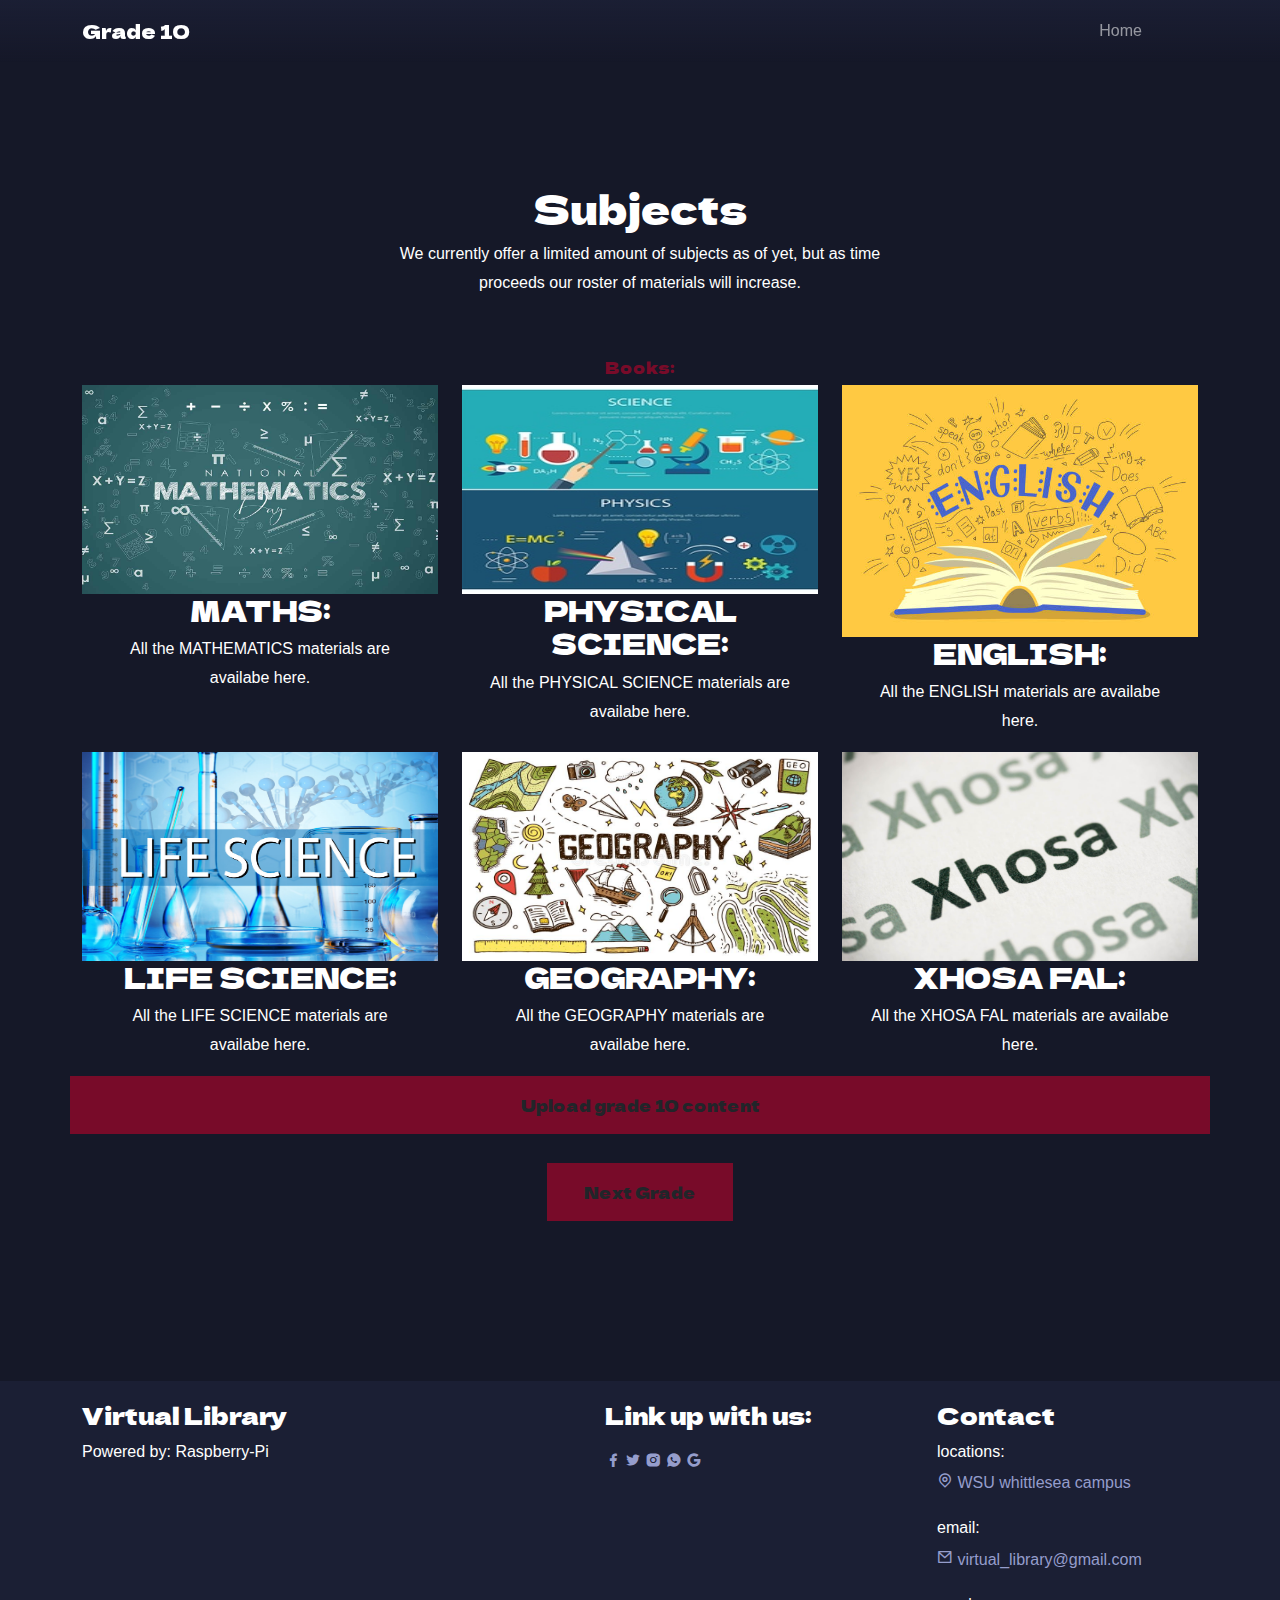
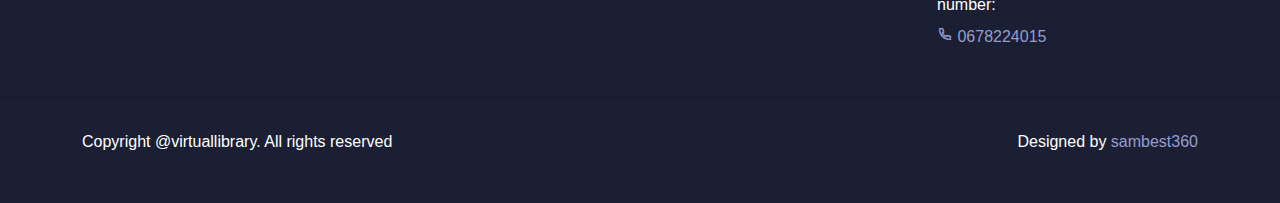
<file: Assignment Raspberry Pi/grade10.html>
<!DOCTYPE html>
<html lang="en">

<head>
    <!-- Required meta tags -->
    <meta charset="utf-8">
    <meta name="viewport" content="width=device-width, initial-scale=1">

    <!-- Bootstrap CSS -->
    <link rel="stylesheet" href="css/bootstrap.min.css">
    <link rel="stylesheet" href="remixicons/fonts/remixicon.css">
    <link rel="stylesheet" href="css/style.css">

    <title>Virtual Library</title>
</head>

<body id="page" data-bs-spy="scroll" data-bs-target=".navbar">
    <!-- NAVBAR -->
    <nav class="navbar navbar-expand-lg navbar-dark fixed-top">
        <div class="container">
            <a class="navbar-brand" href="#">Grade 10</a>
            <div class="collapse navbar-collapse" id="navbarNav">
                <ul class="navbar-nav ms-auto">
                    <li class="nav-item">
                        <a class="nav-link" href="../Assignment Raspberry Pi/index.html">Home</a>
                    </li>
                    <li class="nav-item">
                        <a class="nav-link" href="#"></a>
                    </li>
                    <li class="nav-item">
                        <a class="nav-link" href="#"></a>
                    </li>
                    <li class="nav-item">
                        <a class="nav-link" href="#"></a>
                    </li>
                </ul>
            </div>
        </div>
    </nav>
    <!-- // NAVBAR -->


    <!-- BOOKS -->
    <section id="books">
        <div class="container text-center">
            <div class="row">
                <div class="col-12 intro">
                    <h1>Subjects</h1>
                    <p>We currently offer a limited amount of subjects as of yet, but as time proceeds our roster of
                        materials will increase.</p>
                </div>
            </div>
            <div class="row">
                <h6>Books:</h6>
                <div class="col-lg-4 col-md-6">
                    <div class="service">
                        <a href="" class="link-more"><img src="../Assignment Raspberry Pi/img/maths.jpg"
                                height="209"></a>
                        <div class="container">

                            <h3>MATHS:</h3>
                            <p>All the MATHEMATICS materials are availabe here.</p>
                        </div>
                    </div>
                </div>
                <div class="col-lg-4 col-md-6">
                    <div class="service">
                        <a href="#" class="link-more"><img src="../Assignment Raspberry Pi/img/phycical scence.jpg"
                                height="209"></a>
                        <div class="container">

                            <h3>PHYSICAL SCIENCE:</h3>
                            <p>All the PHYSICAL SCIENCE materials are availabe here.</p>
                        </div>
                    </div>
                </div>
                <div class="col-lg-4 col-md-6">
                    <div class="service">
                        <a href="#" class="link-more"><img src="../Assignment Raspberry Pi/img/english.jpg"></a>
                        <div class="container">

                            <h3>ENGLISH:</h3>
                            <p>All the ENGLISH materials are availabe here.</p>
                        </div>
                    </div>
                </div>
                <div class="col-lg-4 col-md-6">
                    <div class="service">
                        <a href="#" class="link-more"><img src="../Assignment Raspberry Pi/img/Life Sciencejpg.jpg"
                                height="209"></a>
                        <div class="container">

                            <h3>LIFE SCIENCE:</h3>
                            <p>All the LIFE SCIENCE materials are availabe here.</p>
                        </div>
                    </div>
                </div>
                <div class="col-lg-4 col-md-6">
                    <div class="service">
                        <a href="#" class="link-more"><img src="../Assignment Raspberry Pi/img/geography.jpg"
                                height="209"></a>
                        <div class="container">

                            <h3>GEOGRAPHY:</h3>
                            <p>All the GEOGRAPHY materials are availabe here.</p>
                        </div>
                    </div>
                </div>
                <div class="col-lg-4 col-md-6">
                    <div class="service">
                        <a href="#" class="link-more"><img src="../Assignment Raspberry Pi/img/XHOSA fal.jpg"
                                height="209"></a>
                        <div class="container">

                            <h3>XHOSA FAL:</h3>
                            <p>All the XHOSA FAL materials are availabe here.</p>
                        </div>
                    </div>
                </div>
                <a href="../Assignment Raspberry Pi/popup.html" id="button1" class="btn btn-brand">Upload grade 10
                    content</a>
            </div>
            <br>
            <a href="../Assignment Raspberry Pi/grade11.html" id="button1" class="btn btn-brand">Next Grade</a>

    </section>
    <!-- // BOOKS -->

    <!-- FOOTER -->
    <footer>
        <div class="footer-top">
            <div class="container">
                <div class="row justify-content-between">
                    <div class="col-lg-4">
                        <h4 class="md-3">Virtual Library</h4>
                        <p>Powered by: Raspberry-Pi</p>
                    </div>
                    <div class="col-lg-3 offset-lg-1">
                        <h4 class="mb-3">Link up with us:</h4>
                        <div class="social-links">
                            <a href="#"><i class="ri-facebook-fill"></i></a>
                            <a href="#"><i class="ri-twitter-fill"></i></a>
                            <a href="#"><i class="ri-instagram-fill"></i></a>
                            <a href="#"><i class="ri-whatsapp-fill"></i></a>
                            <a href="#"><i class="ri-google-fill"></i></a>
                        </div>
                    </div>
                    <div class="col-lg-3">
                        <h4>Contact</h4>
                        <div class="social-links">
                            <p>locations:<a href="https://goo.gl/maps/YUpAud5APtrgFfBh7" target="_blank"><br><i
                                        class="ri-map-pin-line"></i> WSU whittlesea campus</p></a>
                            <p>email:<a href="#"><br><i class="ri-mail-line"></i> virtual_library@gmail.com</p></a>
                            <p>number:<a href="#"><br><i class="ri-phone-line"></i> 0678224015</p></a>
                        </div>
                    </div>
                </div>
            </div>
        </div>
        <div class="footer-bottom">
            <div class="container">
                <div class="row justify-content-between">
                    <div class="col-auto">
                        <p>Copyright @virtuallibrary. All rights reserved</p>
                    </div>
                    <div class="col-auto">
                        <p>Designed by <a href="#">sambest360</a></p>
                    </div>
                </div>
            </div>
        </div>
    </footer>
    <!-- // FOOTER -->

</body>

</html>
</file>
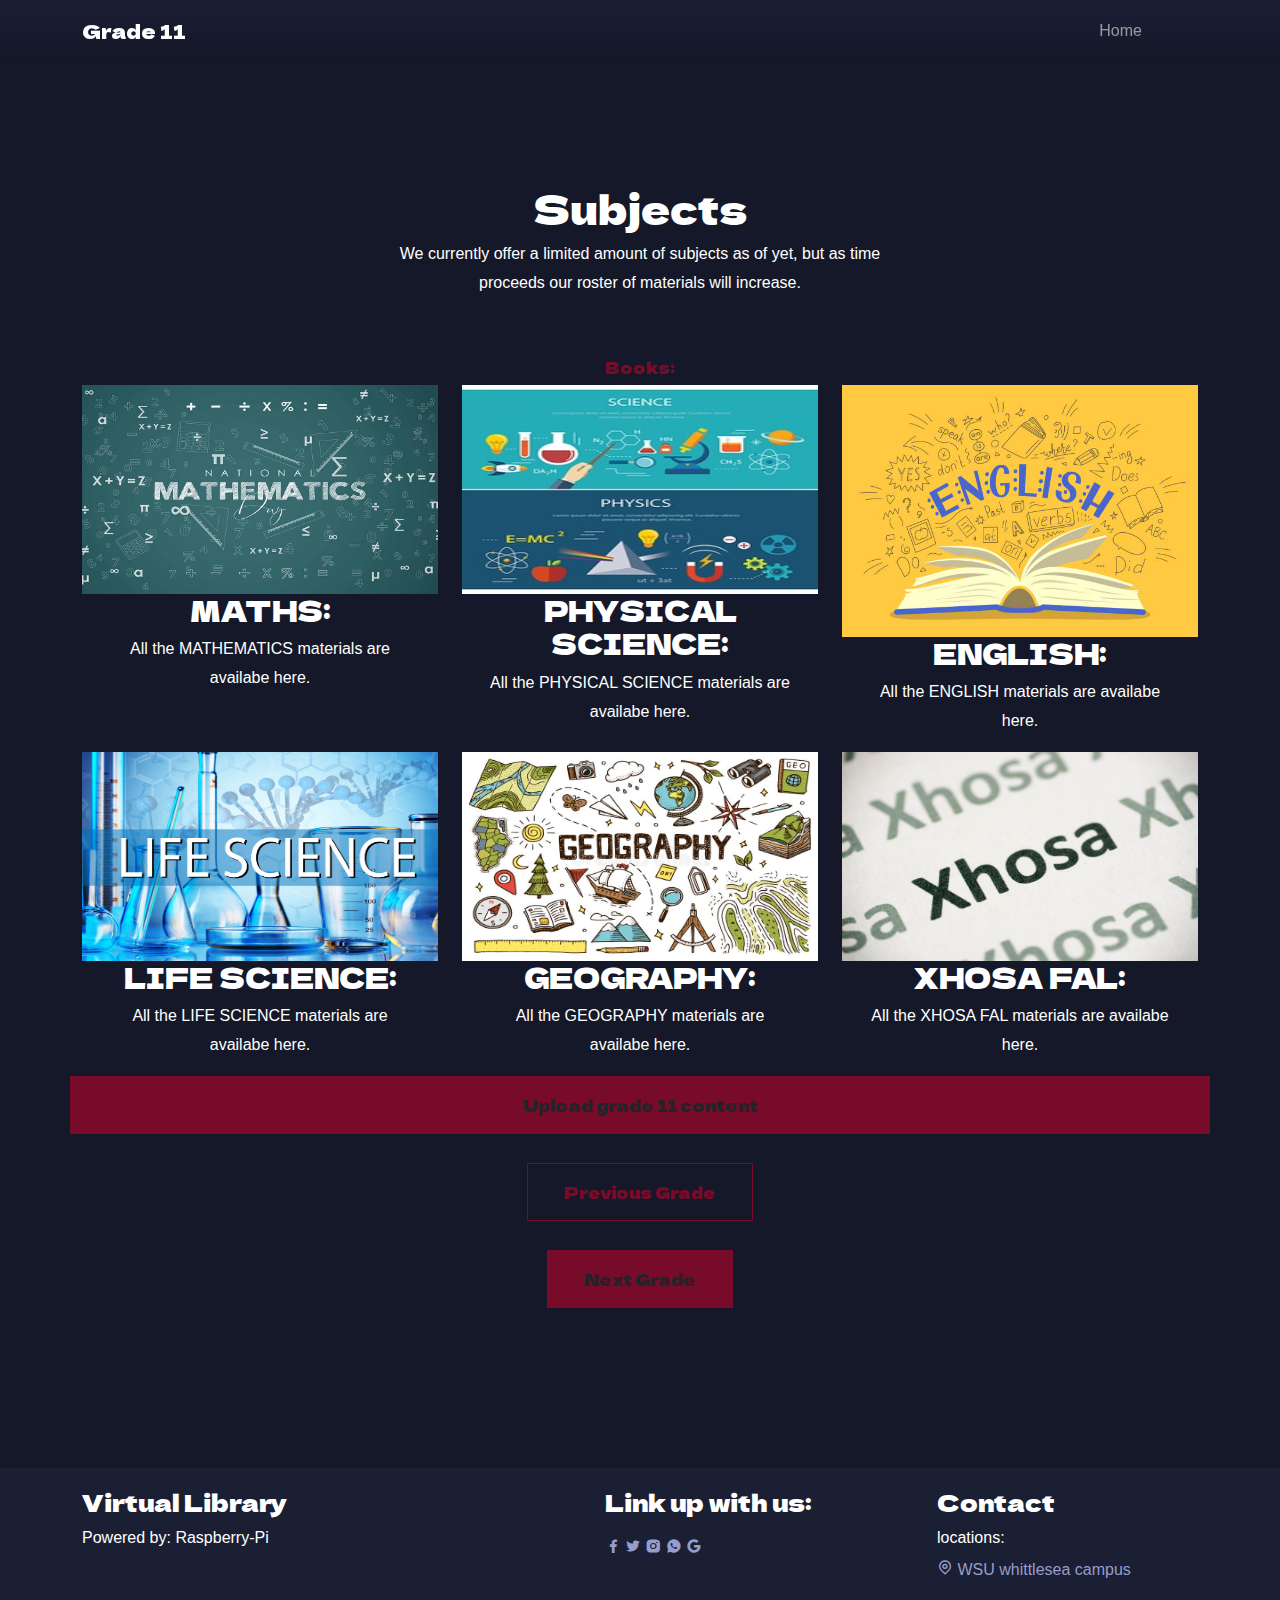
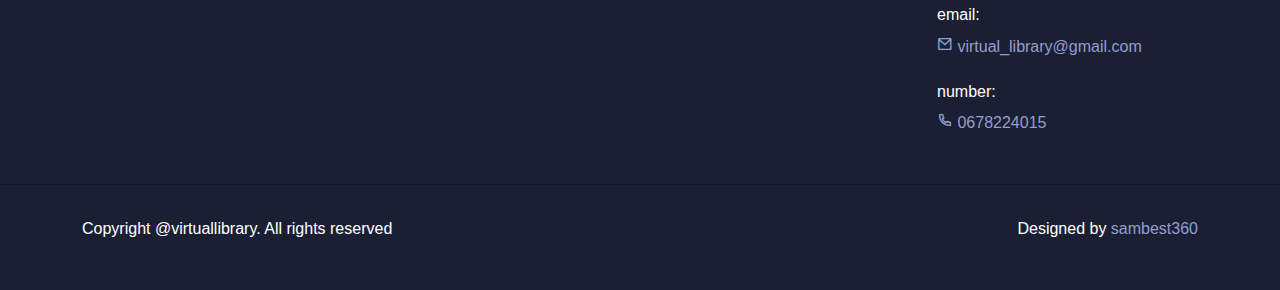
<file: Assignment Raspberry Pi/grade11.html>
<!DOCTYPE html>
<html lang="en">

<head>
    <!-- Required meta tags -->
    <meta charset="utf-8">
    <meta name="viewport" content="width=device-width, initial-scale=1">

    <!-- Bootstrap CSS -->
    <link rel="stylesheet" href="css/bootstrap.min.css">
    <link rel="stylesheet" href="remixicons/fonts/remixicon.css">
    <link rel="stylesheet" href="css/style.css">

    <title>Virtual Library</title>
</head>

<body id="page" data-bs-spy="scroll" data-bs-target=".navbar">
    <!-- NAVBAR -->
    <nav class="navbar navbar-expand-lg navbar-dark fixed-top">
        <div class="container">
            <a class="navbar-brand" href="#">Grade 11</a>
            <div class="collapse navbar-collapse" id="navbarNav">
                <ul class="navbar-nav ms-auto">
                    <li class="nav-item">
                        <a class="nav-link" href="../Assignment Raspberry Pi/index.html">Home</a>
                    </li>
                    <li class="nav-item">
                        <a class="nav-link" href="#"></a>
                    </li>
                    <li class="nav-item">
                        <a class="nav-link" href="#"></a>
                    </li>
                    <li class="nav-item">
                        <a class="nav-link" href="#"></a>
                    </li>
                </ul>
            </div>
        </div>
    </nav>
    <!-- // NAVBAR -->


    <!-- BOOKS -->
    <section id="books">
        <div class="container text-center">
            <div class="row">
                <div class="col-12 intro">
                    <h1>Subjects</h1>
                    <p>We currently offer a limited amount of subjects as of yet, but as time proceeds our roster of
                        materials will increase.</p>
                </div>
            </div>
            <div class="row">
                <h6>Books:</h6>
                <div class="col-lg-4 col-md-6">
                    <div class="service">
                        <a href="" class="link-more"><img src="../Assignment Raspberry Pi/img/maths.jpg"
                                height="209"></a>
                        <div class="container">

                            <h3>MATHS:</h3>
                            <p>All the MATHEMATICS materials are availabe here.</p>
                        </div>
                    </div>
                </div>
                <div class="col-lg-4 col-md-6">
                    <div class="service">
                        <a href="#" class="link-more"><img src="../Assignment Raspberry Pi/img/phycical scence.jpg"
                                height="209"></a>
                        <div class="container">

                            <h3>PHYSICAL SCIENCE:</h3>
                            <p>All the PHYSICAL SCIENCE materials are availabe here.</p>
                        </div>
                    </div>
                </div>
                <div class="col-lg-4 col-md-6">
                    <div class="service">
                        <a href="#" class="link-more"><img src="../Assignment Raspberry Pi/img/english.jpg"></a>
                        <div class="container">

                            <h3>ENGLISH:</h3>
                            <p>All the ENGLISH materials are availabe here.</p>
                        </div>
                    </div>
                </div>
                <div class="col-lg-4 col-md-6">
                    <div class="service">
                        <a href="#" class="link-more"><img src="../Assignment Raspberry Pi/img/Life Sciencejpg.jpg"
                                height="209"></a>
                        <div class="container">

                            <h3>LIFE SCIENCE:</h3>
                            <p>All the LIFE SCIENCE materials are availabe here.</p>
                        </div>
                    </div>
                </div>
                <div class="col-lg-4 col-md-6">
                    <div class="service">
                        <a href="#" class="link-more"><img src="../Assignment Raspberry Pi/img/geography.jpg"
                                height="209"></a>
                        <div class="container">

                            <h3>GEOGRAPHY:</h3>
                            <p>All the GEOGRAPHY materials are availabe here.</p>
                        </div>
                    </div>
                </div>
                <div class="col-lg-4 col-md-6">
                    <div class="service">
                        <a href="#" class="link-more"><img src="../Assignment Raspberry Pi/img/XHOSA fal.jpg"
                                height="209"></a>
                        <div class="container">

                            <h3>XHOSA FAL:</h3>
                            <p>All the XHOSA FAL materials are availabe here.</p>
                        </div>
                    </div>
                </div>
                <a href="../Assignment Raspberry Pi/popup.html" id="button1" class="btn btn-brand">Upload grade 11
                    content</a>
            </div>
            <br>
            <a href="../Assignment Raspberry Pi/grade10.html" id="button1" class="btn btn-outline-brand">Previous Grade</a> <br> <br>
            <a href="../Assignment Raspberry Pi/grade12.html" id="button1" class="btn btn-brand">Next Grade</a>
    </section>
    <!-- // BOOKS -->

    <!-- FOOTER -->
    <footer>
        <div class="footer-top">
            <div class="container">
                <div class="row justify-content-between">
                    <div class="col-lg-4">
                        <h4 class="md-3">Virtual Library</h4>
                        <p>Powered by: Raspberry-Pi</p>
                    </div>
                    <div class="col-lg-3 offset-lg-1">
                        <h4 class="mb-3">Link up with us:</h4>
                        <div class="social-links">
                            <a href="#"><i class="ri-facebook-fill"></i></a>
                            <a href="#"><i class="ri-twitter-fill"></i></a>
                            <a href="#"><i class="ri-instagram-fill"></i></a>
                            <a href="#"><i class="ri-whatsapp-fill"></i></a>
                            <a href="#"><i class="ri-google-fill"></i></a>
                        </div>
                    </div>
                    <div class="col-lg-3">
                        <h4>Contact</h4>
                        <div class="social-links">
                            <p>locations:<a href="https://goo.gl/maps/YUpAud5APtrgFfBh7" target="_blank"><br><i
                                        class="ri-map-pin-line"></i> WSU whittlesea campus</p></a>
                            <p>email:<a href="#"><br><i class="ri-mail-line"></i> virtual_library@gmail.com</p></a>
                            <p>number:<a href="#"><br><i class="ri-phone-line"></i> 0678224015</p></a>
                        </div>
                    </div>
                </div>
            </div>
        </div>
        <div class="footer-bottom">
            <div class="container">
                <div class="row justify-content-between">
                    <div class="col-auto">
                        <p>Copyright @virtuallibrary. All rights reserved</p>
                    </div>
                    <div class="col-auto">
                        <p>Designed by <a href="#">sambest360</a></p>
                    </div>
                </div>
            </div>
        </div>
    </footer>
    <!-- // FOOTER -->

</body>

</html>
</file>
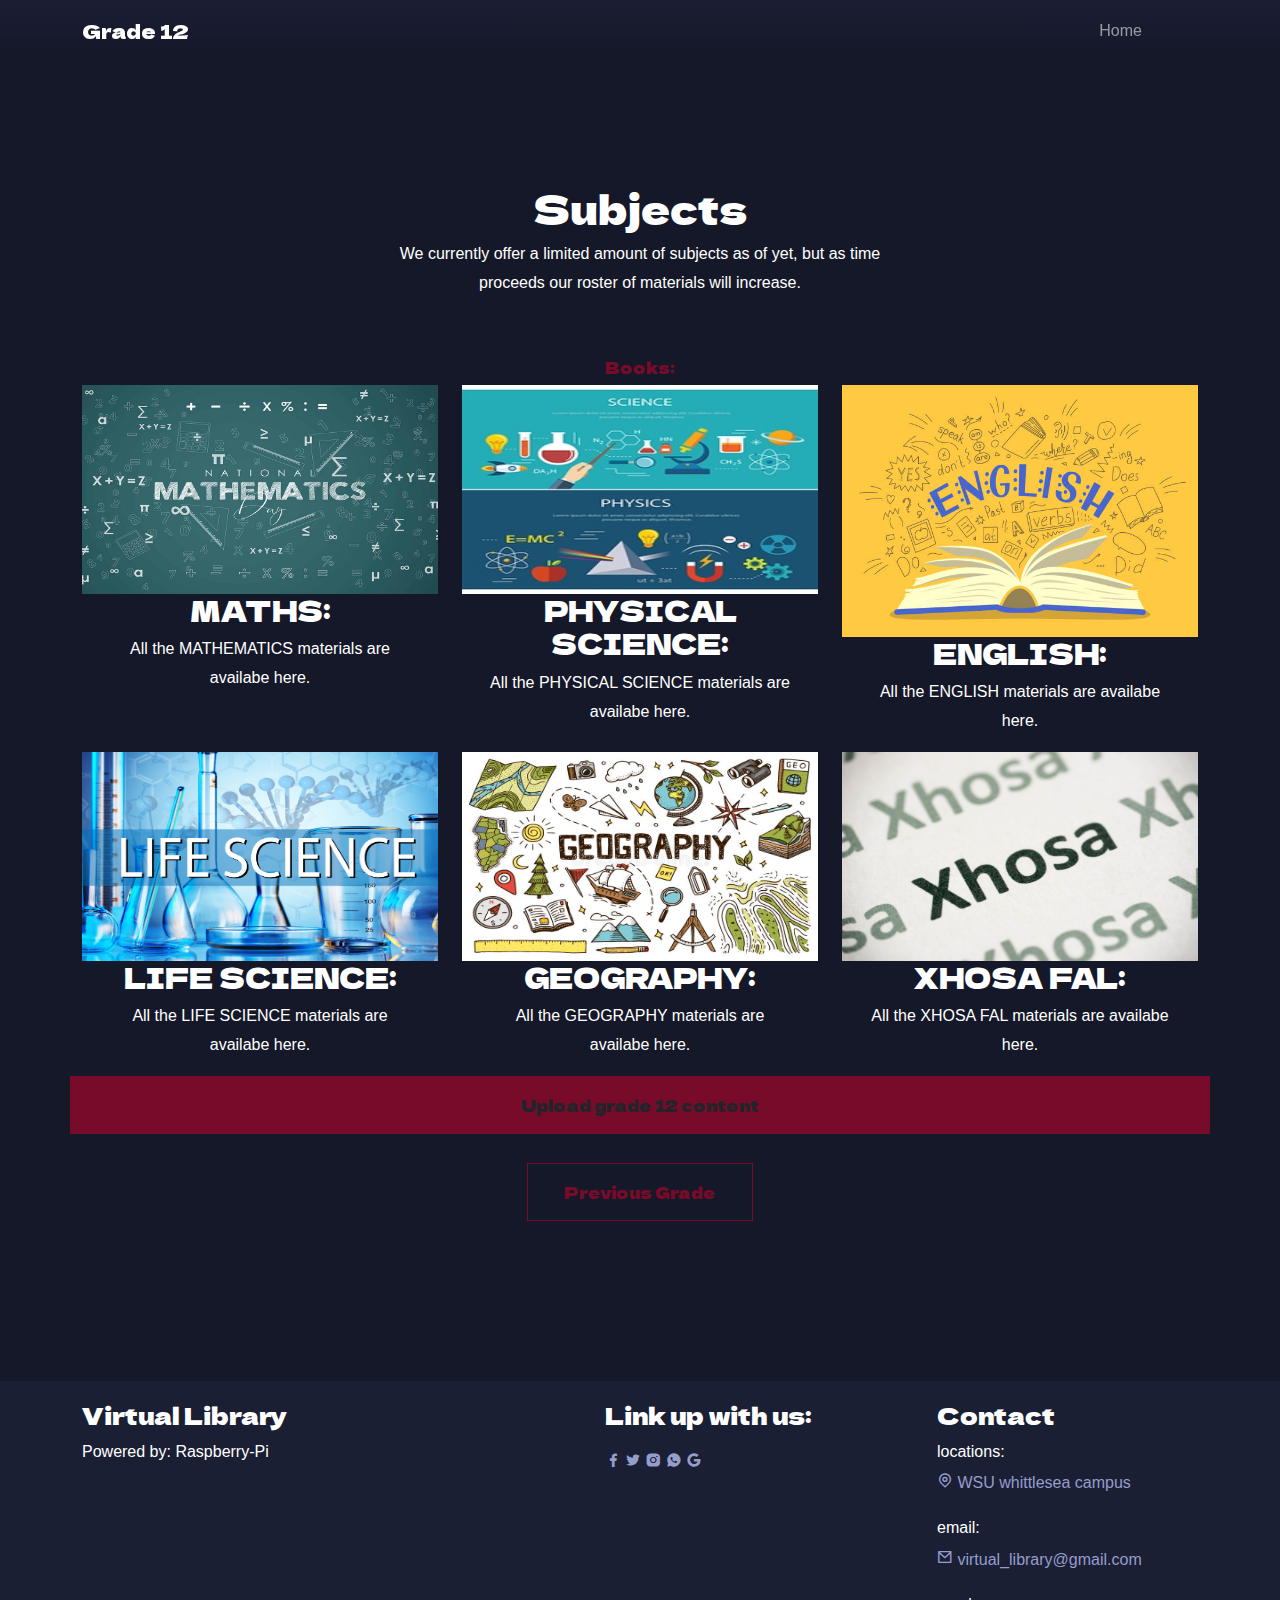
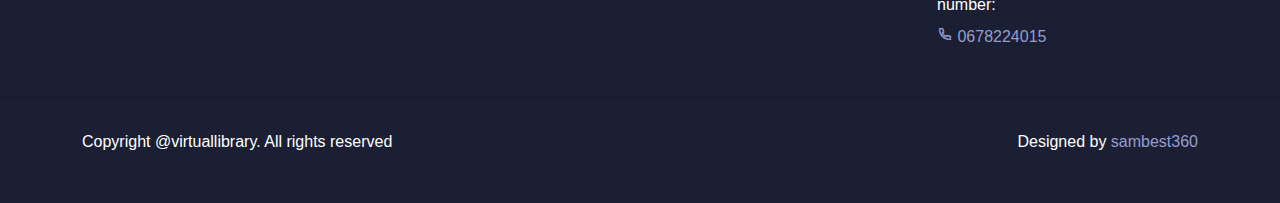
<file: Assignment Raspberry Pi/grade12.html>
<!DOCTYPE html>
<html lang="en">

<head>
    <!-- Required meta tags -->
    <meta charset="utf-8">
    <meta name="viewport" content="width=device-width, initial-scale=1">

    <!-- Bootstrap CSS -->
    <link rel="stylesheet" href="css/bootstrap.min.css">
    <link rel="stylesheet" href="remixicons/fonts/remixicon.css">
    <link rel="stylesheet" href="css/style.css">

    <title>Virtual Library</title>
</head>

<body id="page" data-bs-spy="scroll" data-bs-target=".navbar">
    <!-- NAVBAR -->
    <nav class="navbar navbar-expand-lg navbar-dark fixed-top">
        <div class="container">
            <a class="navbar-brand" href="#">Grade 12</a>
            <div class="collapse navbar-collapse" id="navbarNav">
                <ul class="navbar-nav ms-auto">
                    <li class="nav-item">
                        <a class="nav-link" href="../Assignment Raspberry Pi/index.html">Home</a>
                    </li>
                    <li class="nav-item">
                        <a class="nav-link" href="#"></a>
                    </li>
                    <li class="nav-item">
                        <a class="nav-link" href="#"></a>
                    </li>
                    <li class="nav-item">
                        <a class="nav-link" href="#"></a>
                    </li>
                </ul>
            </div>
        </div>
    </nav>
    <!-- // NAVBAR -->


    <!-- BOOKS -->
    <section id="books">
        <div class="container text-center">
            <div class="row">
                <div class="col-12 intro">
                    <h1>Subjects</h1>
                    <p>We currently offer a limited amount of subjects as of yet, but as time proceeds our roster of
                        materials will increase.</p>
                </div>
            </div>
            <div class="row">
                <h6>Books:</h6>
                <div class="col-lg-4 col-md-6">
                    <div class="service">
                        <a href="" class="link-more"><img src="../Assignment Raspberry Pi/img/maths.jpg"
                                height="209"></a>
                        <div class="container">

                            <h3>MATHS:</h3>
                            <p>All the MATHEMATICS materials are availabe here.</p>
                        </div>
                    </div>
                </div>
                <div class="col-lg-4 col-md-6">
                    <div class="service">
                        <a href="#" class="link-more"><img src="../Assignment Raspberry Pi/img/phycical scence.jpg"
                                height="209"></a>
                        <div class="container">

                            <h3>PHYSICAL SCIENCE:</h3>
                            <p>All the PHYSICAL SCIENCE materials are availabe here.</p>
                        </div>
                    </div>
                </div>
                <div class="col-lg-4 col-md-6">
                    <div class="service">
                        <a href="#" class="link-more"><img src="../Assignment Raspberry Pi/img/english.jpg"></a>
                        <div class="container">

                            <h3>ENGLISH:</h3>
                            <p>All the ENGLISH materials are availabe here.</p>
                        </div>
                    </div>
                </div>
                <div class="col-lg-4 col-md-6">
                    <div class="service">
                        <a href="#" class="link-more"><img src="../Assignment Raspberry Pi/img/Life Sciencejpg.jpg"
                                height="209"></a>
                        <div class="container">

                            <h3>LIFE SCIENCE:</h3>
                            <p>All the LIFE SCIENCE materials are availabe here.</p>
                        </div>
                    </div>
                </div>
                <div class="col-lg-4 col-md-6">
                    <div class="service">
                        <a href="#" class="link-more"><img src="../Assignment Raspberry Pi/img/geography.jpg"
                                height="209"></a>
                        <div class="container">

                            <h3>GEOGRAPHY:</h3>
                            <p>All the GEOGRAPHY materials are availabe here.</p>
                        </div>
                    </div>
                </div>
                <div class="col-lg-4 col-md-6">
                    <div class="service">
                        <a href="#" class="link-more"><img src="../Assignment Raspberry Pi/img/XHOSA fal.jpg"
                                height="209"></a>
                        <div class="container">

                            <h3>XHOSA FAL:</h3>
                            <p>All the XHOSA FAL materials are availabe here.</p>
                        </div>
                    </div>
                </div>
                <a href="../Assignment Raspberry Pi/popup.html" id="button1" class="btn btn-brand">Upload grade 12 content</a>
            </div>
            <br>
            <a href="../Assignment Raspberry Pi/grade11.html" id="button1" class="btn btn-outline-brand">Previous Grade</a>
    </section>
    <!-- // BOOKS -->

    <!-- FOOTER -->
    <footer>
        <div class="footer-top">
            <div class="container">
                <div class="row justify-content-between">
                    <div class="col-lg-4">
                        <h4 class="md-3">Virtual Library</h4>
                        <p>Powered by: Raspberry-Pi</p>
                    </div>
                    <div class="col-lg-3 offset-lg-1">
                        <h4 class="mb-3">Link up with us:</h4>
                        <div class="social-links">
                            <a href="#"><i class="ri-facebook-fill"></i></a>
                            <a href="#"><i class="ri-twitter-fill"></i></a>
                            <a href="#"><i class="ri-instagram-fill"></i></a>
                            <a href="#"><i class="ri-whatsapp-fill"></i></a>
                            <a href="#"><i class="ri-google-fill"></i></a>
                        </div>
                    </div>
                    <div class="col-lg-3">
                        <h4>Contact</h4>
                        <div class="social-links">
                            <p>locations:<a href="https://goo.gl/maps/YUpAud5APtrgFfBh7" target="_blank"><br><i
                                        class="ri-map-pin-line"></i> WSU whittlesea campus</p></a>
                            <p>email:<a href="#"><br><i class="ri-mail-line"></i> virtual_library@gmail.com</p></a>
                            <p>number:<a href="#"><br><i class="ri-phone-line"></i> 0678224015</p></a>
                        </div>
                    </div>
                </div>
            </div>
        </div>
        <div class="footer-bottom">
            <div class="container">
                <div class="row justify-content-between">
                    <div class="col-auto">
                        <p>Copyright @virtuallibrary. All rights reserved</p>
                    </div>
                    <div class="col-auto">
                        <p>Designed by <a href="#">sambest360</a></p>
                    </div>
                </div>
            </div>
        </div>
    </footer>
    <!-- // FOOTER -->

</body>

</html>
</file>
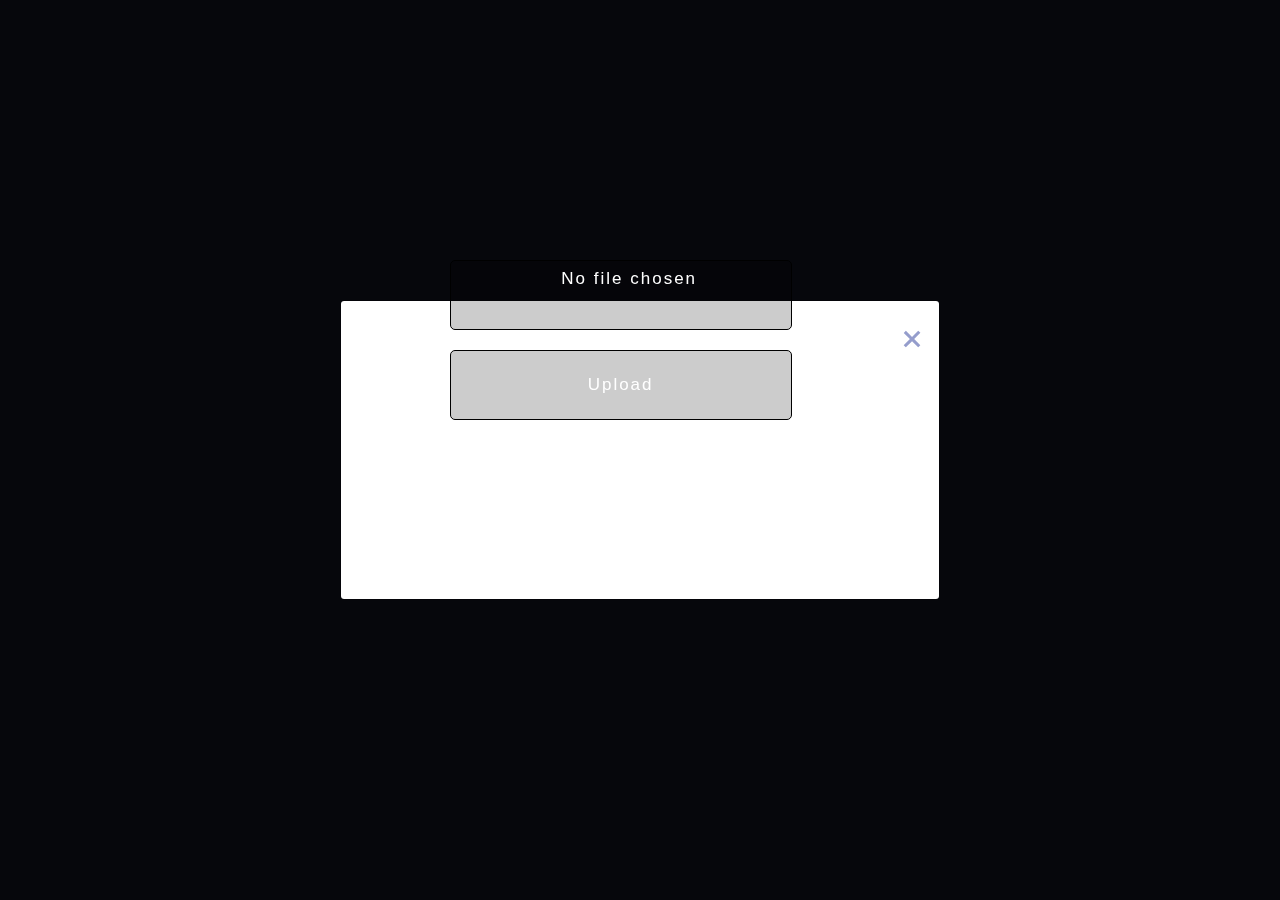
<file: Assignment Raspberry Pi/popup.html>
<!DOCTYPE html>
<html lang="en">

<head>
    <!-- Required meta tags -->
    <meta charset="utf-8">
    <meta name="viewport" content="width=device-width, initial-scale=1">

    <!-- Bootstrap CSS -->
    <link rel="stylesheet" href="css/bootstrap.min.css">
    <link rel="stylesheet" href="remixicons/fonts/remixicon.css">
    <link rel="stylesheet" href="css/style.css">
    <link rel="stylesheet" href="php/upload.php">

    <title>Virtual Library</title>
</head>

<body id="page" data-bs-spy="scroll" data-bs-target=".navbar">

    <!--  MODAL -->
    <form action="upload.php" method="POST" enctype="multipart/form-data">
        <div class="bg-modal">
            <div class="modal-content">
                <div class="close"><a href="../Assignment Raspberry Pi/grade10.html">+</a></div>
                <div class="main">

                        <input type="file" id="file">
                        <a href="">
                            <input type="button" value="Upload">
                        </a>
                </div>
            </div>
        </div>
    </form>
    <!-- // MODAL -->

</body>

</html>
</file>
<file: Assignment Raspberry Pi/css/style.css>
@import url('https://fonts.googleapis.com/css2?family=Dela+Gothic+One&family=Inter:wght@400;500;600&display=swap');

:root {
    --bg1: #151828;
    --bg2: #1B1F34;
    --body: #959DCC;
    --brand: #780b29;
    --white: #fff;
}

body {
    font-family: 'Segoe UI', Tahoma, Geneva, Verdana, sans-serif;
    color: var(--body);
    line-height: 1.8;
    background-color: var(--bg1);
}

h1,
h2,
h3,
h4,
h5,
h6 {
    font-family: "Dela Gothic One", 'Segoe UI', Tahoma, Geneva, Verdana, sans-serif;
    color: var(--white);
}

a {
    color: var(--body);
    text-decoration: none;
}

a:hover {
    color: var(--brand);
}

.link-more {
    display: flex;
    align-items: center;
    font-size: 13px;
    font-weight: 600;
    text-transform: uppercase;
    left: 1px;
}

p {
    font-family: Arial, "Helvetica Neue", Helvetica, sans-serif;
    color: var(--white);
}

img {
    width: 100%;
}

section {
    padding-top: 160px;
    padding-bottom: 160px;
}

/*INDEX*/
/* NAVBAR */
.navbar {
    background: linear-gradient(to bottom, #1B1F34, rgba(27, 31, 52, 0));
}

.navbar-brand {
    font-family: "Dela Gothic One", 'Segoe UI', Tahoma, Geneva, Verdana, sans-serif;
}

/* HOME */
#home {
    background: linear-gradient(to bottom, #1B1F34, rgba(27, 31, 52, 0)), url(../img/pi.png);
    min-height: 100vh;
    background-position: center;
    background-size: cover;
}

#home p {
    margin-top: 24px;
    margin-bottom: 24px;
}

/* ABOUT */
#about {
    position: relative;
}

#about::after {
    content: "";
    width: 25%;
    height: 100%;
    background-color: var(--brand);
    position: absolute;
    top: 0;
    left: 0;
    z-index: -1;
}

#about h6 {
    color: var(--brand);
}

#about h1 {
    margin-top: 16px;
    margin-bottom: 24px;
}

/* SERVICES */
#services {
    background: var(--bg2);
}

#services .service .container {
    padding: 32px;
}

#services .service p {
    margin-top: 18px;
    margin-bottom: 18px;
}

#services h6 {
    color: var(--brand);
}

/*INTRO*/
.intro {
    margin-bottom: 60px;
}

.intro h1 {
    margin-top: 24px;
}


.intro p {
    max-width: 500px;
    margin: auto;
}

/*BTN*/
.btn {
    padding: 16px 36px;
    font-family: "Dela Gothic One", 'Segoe UI', Tahoma, Geneva, Verdana, sans-serif;
    transition: all 0.4s ease;
    border-radius: 0;
}

.btn-brand {
    background-color: var(--brand);
}

.btn-brand:hover {
    background-color: transparent;
    color: var(--brand);
    border-color: var(--brand);
}

.btn-outline-brand {
    background-color: transparent;
    color: var(--brand);
    border-color: var(--brand);
}

.btn-outline-brand:hover {
    background-color: var(--brand);
}

/*COUNTERS*/
#counter {
    background: linear-gradient(to bottom, #1B1F34, rgba(27, 31, 52, 0)), url(../img/raspberry\ pi\ 1.png);
    min-height: 100vh;
    background-position: center;
    background-size: cover;
}

/*COUNTERS*/
footer {
    background: var(--bg2);
}

#team h6 {
    color: var(--brand);    
}

#team p {
    color: var(--brand);
}

/* FOOTER */
footer {
    padding-top: 20px;
}

footer .social-links {
    margin-right: 5px;
}

.footer-top {
    padding-bottom: 30px;
}

.footer-bottom {
    padding-top: 30px;
    padding-bottom: 30px;
    border-top: 1px solid var(--bg1);
}

/*GRADES*/

#books h6{
    color: var(--brand);
}

/*BTN*/

.grade-btn-brand {
    background-color: var(--brand);
}

.grade-btn-brand:hover {
    background-color: transparent;
    color: var(--brand);
    border-color: var(--brand);
}

.grade-btn-outline-brand {
    background-color: transparent;
    color: var(--brand);
    border-color: var(--brand);
}

.grade-btn-outline-brand:hover {
    background-color: var(--brand);
}

/*POP_UP PAGE*/
.bg-modal {
    width: 100%;
    height: 100%;
    background-color: rgba(0, 0, 0, 0.7);
    position: fixed;
    top: 0;
    display: flex;
    justify-content: center;
    align-items: center;
    display:flex;
}

.modal-content {
    width: 600px;
    height: 300px;
    background-color: var(--white);
    border-radius: 4px;
    position: relative;
}

.main {
    position:fixed;
    top: 20%;
    left: 32%;
    width: 460px;
    padding: 40px;
    border-radius: 12px;
    padding-top: 80px;
}

#file::-webkit-file-upload-button {
    visibility: hidden;
}

#file, input[type=button] {
    width: 90%;
    height: 70px;
    text-align: center;
    margin-bottom: 20px;
    font-size: 17px;
    border: 1px solid black;
    letter-spacing: 2px;
    border-radius: 5px;
    background-color: rgba(0, 0, 0, 0.2);
    color: white;
    transition: 0.5s all;
}

#file:hover, input[type=button]:hover {
    cursor: pointer;
    background-color: var(--brand);
}

.close {
    color: black;
    position: absolute;
    top: 0;
    right: 14px;
    font-size: 42px;
    transform: rotate(45deg);
    cursor: pointer;
}
</file>
